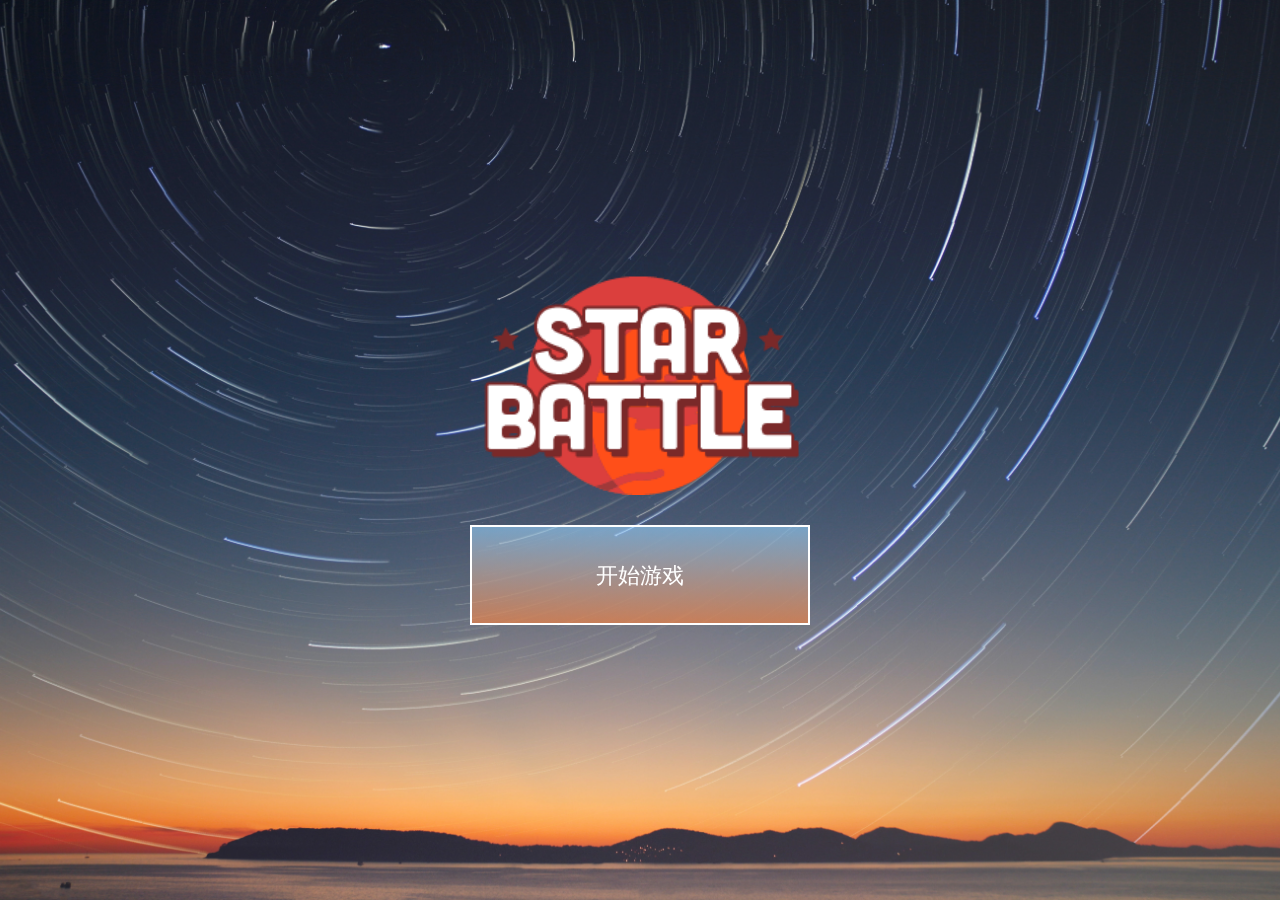
<file: 飞机大战/index.html>
<!DOCTYPE html>
<html lang="en">

<head>
    <meta charset="UTF-8">
    <meta http-equiv="X-UA-Compatible" content="IE=edge">
    <meta name="viewport" content="width=device-width, initial-scale=1.0">
    <title>Document</title>
    <!-- <script src="jq.js"></script> -->
    <style>
        * {
            padding: 0;
            margin: 0;
            list-style: none;
        }

        body {
            background: url('./imgs/background.png') 0% 0%/cover;
            width: 100%;
            height: 100vh;
            overflow: hidden;
        }

        .enemy {
            width: 80px;
            height: 80px;
            background: url('./enemy.png');
            animation: enemy 1s infinite steps(3);
            position: absolute;
            right: 100px;
            z-index: 20;
        }

        @keyframes enemy {
            to {
                background-position: right;
            }
        }

        #player {
            background: url('./player.png');
            height: 40px;
            width: 100px;
            position: absolute;
            top: 50%;
            animation: player .85s infinite steps(3);
            z-index: 50;
        }

        @keyframes player {
            to {
                background-position: right;
            }
        }

        .yun {
            background: url('./imgs/aestroid-2.png');
            position: absolute;
            animation: yun 1.5s infinite steps(30);
            width: 80px;
            height: 80px;
            z-index: 50;
            top: -80px;
        }

        @keyframes yun {
            from {
                transform: rotate(0deg);
            }

            to {
                transform: rotate(360deg);
            }
        }

        .zidan {
            width: 60px;
            height: 4px;
            background: #f90;
            position: absolute;
            box-shadow: 0px 0px 40px 10px #f90;
        }

        .move {
            position: absolute;
            top: 50%;
            left: 50%;
            transform: translate(-50%, -50%);
            background: #fff;
            width: 550px;
            height: 300px;
            display: none;
            z-index: 100;
            align-items: center;
            justify-content: center;
            flex-flow: column;
        }

        .move span {
            font-size: 1.8rem;
        }

        .move button {
            width: 200px;
            height: 40px;
            margin-top: 40px;
            background: none;
            cursor: pointer;
        }

        .fenshu {
            color: #fff;
            font-size: 1.8rem;
            display: flex;
            align-items: center;
            justify-content: flex-end;
            position: absolute;
            top: 20px;
            right: 20px;
            width: 90px;
            height: 35px;
            padding-right: 10px;
            box-sizing: border-box;
        }

        .fenshu span {
            font-size: 1rem;
            display: block;
            margin-right: 14px;
            z-index: 10;
        }

        .fenshu img {
            position: absolute;
            width: 100%;
            height: 100%;
        }

        .shengming {
            width: 200px;
            display: flex;
            align-items: center;
            justify-content: space-between;
            position: absolute;
            top: 20px;
            left: 20px;
            z-index: 20;
        }

        .shengming div {
            width: 30%;
        }

        .shengming div img {
            width: 100%;
            height: 100%;
            object-fit: cover;
        }

        .kai {
            width: 100%;
            height: 100%;
            background: url('./pexels-faik-akmd-1025469.jpg') 50% 50%/cover;
            position: fixed;
            z-index: 120;
            display: flex;
            align-items: center;
            justify-content: center;
            flex-flow: column;
        }

        .kai img {
            width: 320px;
            height: 220px;
        }

        .kai .qidong button {
            width: 340px;
            height: 100px;
            background: none;
            color: #fff;
            font-size: 1.4rem;
            border: 2px solid #fff;
            background: linear-gradient(rgba(151, 212, 255, 0.6), rgba(255, 132, 61, 0.6));
            cursor: pointer;
            margin-top: 30px;
        }

        .kai .qidong button:hover {
            border: 2px solid red;
        }

        .xue {
            width: 50px;
            height: 50px;
            background: url('./love.png') 50% 50%/cover;
            position: absolute;
            z-index: 100;
        }

        .bull {
            width: 60px;
            height: 4px;
            background: rgb(89, 153, 255);
            position: absolute;
            transform: translateY(-50%);
            box-shadow: 0px 0px 40px 10px rgb(89, 153, 255);
        }
    </style>
</head>

<body>
    <div class="kai">
        <img src="./imgs/logo.png" alt="">
        <div class="qidong">

            <button>开始游戏</button>
        </div>
    </div>
    <div class="shengming">
        <div><img src="like.png" alt=""></div>
        <div><img src="like.png" alt=""></div>
        <div><img src="like.png" alt=""></div>
    </div>
    <div class="fenshu"><span>0</span> <img src="./imgs/icon-score.png" alt=""></div>
    <div id="player"></div>
    <div class="move">
        <span>
            Geamove
        </span>
        <button>刷新再来一次</button>
    </div>
</body>
<script>
    document.querySelector('.kai .qidong button').onclick = () => {
        document.querySelector('.kai').style.display = 'none';
        var play = document.getElementById("player"),
            enem = document.querySelectorAll(".enemy"),
            gemover = document.querySelector(".move"),
            sm = document.querySelectorAll('.shengming div img'),
            active = true;
        //结算页面的再来一次
        document.querySelector(".move button").onclick = function () {
            location.reload();
        }
        var fenshu = 0;
        var shengming = 3;
        // 敌人和子弹数组
        var zidanArr = [],
            enemarr = [],
            xuearr = [],
            yunarr = [],
            bulletarr = [];


        //键盘监听
        var tops = false,
            bottoms = false,
            lefts = false,
            rights = false,
            bullets = false;
        document.onkeydown = (e) => {
            switch (e.keyCode) {
                case 32:
                    bullets = true;
                    break;
                case 87:
                    tops = true;
                    break;
                case 65:
                    lefts = true;
                    break;
                case 68:
                    rights = true;
                    break;
                case 83:
                    bottoms = true;
                    break;
            }
        }
        document.onkeyup = (e) => {
            switch (e.keyCode) {
                case 32:
                    bullets = false;
                    break;
                case 87:
                    tops = false;
                    break;
                case 65:
                    lefts = false;
                    break;
                case 68:
                    rights = false;
                    break;
                case 83:
                    bottoms = false;
                    break;
            }
        }
        setInterval(() => {
            if (tops) {
                play.style.top = Math.max(0, play.offsetTop - 10) + "px";
            }
            if (lefts) {
                play.style.left = Math.max(0, play.offsetLeft - 10) + "px";
            }
            if (bottoms) {
                play.style.top = Math.min(document.body.offsetHeight - 20, play.offsetTop + 10) + "px";
            }
            if (rights) {
                play.style.left = Math.min(document.body.offsetWidth - 100, play.offsetLeft + 10) + "px";
            }
        }, 20);


        //定义血包的独立属性
        var off_on = true;


        // 火箭子弹生成
        setInterval(() => {
            if (bullets) {
                //createElement 创建一个元素
                let div = document.createElement('div');
                div.className = "zidan";
                // appendChild 
                document.body.appendChild(div);
                // push 向数组添加这个元素 并将新长度返回
                zidanArr.push(div);
                let x = play.offsetLeft;
                let y = play.offsetTop;
                div.style.left = x + 20 + 'px';
                div.style.top = y + 20 + 'px';
            }
        }, 100);


        //敌人生成
        var direntimer = setInterval(() => {
            let y = parseInt(Math.random() * (document.body.offsetHeight - 80));
            let diren = document.createElement('div');
            diren.className = 'enemy';
            diren.style.top = y + 'px';
            document.body.appendChild(diren);
            diren.setAttribute("off", "true");
            enemarr.push(diren)
        }, 3000);


        //陨石生成
        var yuntimer = setInterval(() => {
            let x = parseInt(Math.random() * (document.body.offsetWidth));
            let yuns = document.createElement('div');
            yuns.className = 'yun';
            yuns.style.left = x + 'px';
            document.body.appendChild(yuns);
            yunarr.push(yuns);
        }, 3500);


        //敌人子弹生成
        var direntimers = setInterval(() => {
            for (x in enemarr) {
                if (enemarr[x].getAttribute("off") == "true") {
                    // 发射子弹
                    let bull = document.createElement('div');
                    bull.className = "bull";
                    document.body.appendChild(bull);
                    bulletarr.push(bull);
                    for (n in enemarr) {
                        let x = enemarr[n].offsetLeft + 20;
                        let y = enemarr[n].offsetTop + 20;
                        bull.style.left = x - 10 + 'px';
                        bull.style.top = y + 20 + 'px';
                    }
                }
            }
        }, 900);

        var timer = setInterval(() => {
            for (let i = 0; i < zidanArr.length; i++) {
                //火箭子弹移动
                zidanArr[i].style.left = zidanArr[i].offsetLeft + 30 + 'px';


                //子弹命中敌人效果
                for (let x = 0; x < enemarr.length; x++) {
                    if (zidanArr[i].offsetLeft + zidanArr[i].offsetWidth > enemarr[x].offsetLeft && zidanArr[i].offsetTop > enemarr[x].offsetTop && zidanArr[i].offsetTop + zidanArr[i].offsetHeight < enemarr[x].offsetTop + enemarr[x].offsetHeight) {


                        //血包掉落
                        let sjs = parseInt(Math.random() * 10);
                        let bao = document.createElement('div');
                        if (sjs == 1) {
                            bao.className = 'xue';
                            document.body.appendChild(bao);
                            bao.style.top = enemarr[x].offsetTop + 'px';
                            bao.style.left = enemarr[x].offsetLeft + 'px';
                            //自定义属性
                            bao.setAttribute("off", "true");
                            xuearr.push(bao);
                        }


                        //删除子弹及敌人并加分
                        enemarr[x].remove();
                        enemarr.splice(x, 1);
                        zidanArr[i].remove();
                        zidanArr.splice(i, 1);
                        fenshu += 10;
                        document.querySelector('.fenshu span').innerHTML = fenshu;
                    }
                }


                //子弹击中陨石
                for (v in yunarr) {
                    if (zidanArr[i].offsetLeft + zidanArr[i].offsetWidth > yunarr[v].offsetLeft && zidanArr[i].offsetTop > yunarr[v].offsetTop && zidanArr[i].offsetTop + zidanArr[i].offsetHeight < yunarr[v].offsetTop + yunarr[v].offsetHeight && zidanArr[i].offsetLeft < yunarr[v].offsetLeft + yunarr[v].offsetWidth) {
                        zidanArr[i].remove();
                        zidanArr.splice(i, 1);
                        yunarr[v].remove();
                        yunarr.splice(v, 1);
                        fenshu += 5;
                        document.querySelector('.fenshu span').innerHTML = fenshu;
                    }
                }
            }


            //陨石移动
            for (z in yunarr) {
                yunarr[z].style.top = yunarr[z].offsetTop + 3 + 'px';
                yunarr[z].style.left = yunarr[z].offsetLeft - 3 + 'px';
            }


            //敌人子弹移动
            for (g in bulletarr) {
                bulletarr[g].style.left = bulletarr[g].offsetLeft - 15 + 'px';
            }


            //敌人移动
            for (x in enemarr) {
                enemarr[x].style.left = enemarr[x].offsetLeft - 3 + 'px';
            }


            //敌人子弹超出消失
            for (g in bulletarr) {
                if (bulletarr[g].offsetLeft < document.body.offsetLeft - 10) {
                    bulletarr[g].remove();
                    bulletarr.splice(g, 1);
                }
            }


            //火箭子弹飞出边界消失
            for (let i = 0; i < zidanArr.length; i++) {
                if (zidanArr[i].offsetLeft > document.body.offsetWidth - 80) {
                    zidanArr[i].remove();
                    zidanArr.splice(i, 1);
                }
            }


            //陨石超出删除
            for (z in yunarr) {
                if (yunarr[z].offsetTop > document.body.offsetTop + document.body.offsetHeight) {
                    yunarr[z].remove();
                    yunarr.splice(z, 1);
                }
            }


            //敌人超出边界删除
            for (x in enemarr) {
                if (enemarr[x].offsetLeft + document.body.offsetWidth < document.body.offsetWidth) {
                    enemarr[x].remove();
                    enemarr.splice(x, 1);
                }
            }


            //血包移动
            for (v in xuearr) {
                if (xuearr[v].getAttribute("off") == "true") {
                    xuearr[v].style.top = xuearr[v].offsetTop - 3 + 'px';
                    xuearr[v].style.left = xuearr[v].offsetLeft - 3 + 'px';
                    if (xuearr[v].offsetTop < 3) {
                        xuearr[v].setAttribute("off", "false");
                    }

                }
                if (xuearr[v].getAttribute("off") == "false") {
                    xuearr[v].style.top = xuearr[v].offsetTop + 3 + 'px';
                    xuearr[v].style.left = xuearr[v].offsetLeft - 3 + 'px';
                    if (xuearr[v].offsetTop > document.body.offsetHeight - xuearr[v].offsetHeight) {
                        xuearr[v].setAttribute("off", "true")
                    }
                }
                if (xuearr[v].offsetLeft < document.body.offsetLeft - 80) {
                    xuearr[v].remove();
                    xuearr.splice(v, 1);
                }
            }
        }, 1000 / 60);



        var yidongtimer = setInterval(() => {
            for (let x = 0; x < enemarr.length; x++) {
                //定义火箭碰撞变量
                let play_s = play.offsetTop,
                    play_z = play.offsetLeft,
                    play_x = play.offsetTop + play.offsetHeight,
                    play_y = play.offsetLeft + play.offsetWidth;


                //火箭于陨石碰撞
                for (z in yunarr) {
                    if (play_s > yunarr[z].offsetTop && play_x < yunarr[z].offsetTop + yunarr[z].offsetHeight && play_y > yunarr[z].offsetLeft && play_z < yunarr[z].offsetLeft + yunarr[z].offsetWidth ||
                        play_s < yunarr[z].offsetTop && play_x > yunarr[z].offsetTop && play_y > yunarr[z].offsetLeft && play_z < yunarr[z].offsetLeft + yunarr[z].offsetWidth ||
                        play_s < yunarr[z].offsetTop + yunarr[z].offsetHeight && play_x > yunarr[z].offsetTop + yunarr[z].offsetHeight && play_y > yunarr[z].offsetLeft && play_z < yunarr[z].offsetLeft + enemarr[x].offsetWidth ||
                        play_y < yunarr[z].offsetLeft + yunarr[z].offsetHeight && play_s > yunarr[z].offsetTop && play_x < yunarr[z].offsetTop + yunarr[z].offsetHeight && play_y > yunarr[z].offsetLeft + enemarr[x].offsetWidth) {
                        yunarr[z].remove();
                        yunarr.splice(z, 1);
                        shengming--;
                    }
                }


                //敌方子弹于火箭碰撞
                for (g in bulletarr) {
                    if (play_s > bulletarr[g].offsetTop && play_x < bulletarr[g].offsetTop + bulletarr[g].offsetHeight && play_y > bulletarr[g].offsetLeft && play_z < bulletarr[g].offsetLeft + bulletarr[g].offsetWidth ||
                        play_s < bulletarr[g].offsetTop && play_x > bulletarr[g].offsetTop && play_y > bulletarr[g].offsetLeft && play_z < bulletarr[g].offsetLeft + bulletarr[g].offsetWidth ||
                        play_s < bulletarr[g].offsetTop + bulletarr[g].offsetHeight && play_x > bulletarr[g].offsetTop + bulletarr[g].offsetHeight && play_y > bulletarr[g].offsetLeft && play_z < bulletarr[g].offsetLeft + enemarr[x].offsetWidth ||
                        play_y < bulletarr[g].offsetLeft + bulletarr[g].offsetHeight && play_s > bulletarr[g].offsetTop && play_x < bulletarr[g].offsetTop + bulletarr[g].offsetHeight && play_y > bulletarr[g].offsetLeft + enemarr[x].offsetWidth) {
                        bulletarr[g].remove();
                        bulletarr.splice(g, 1);
                        shengming--;
                    }
                }


                //火箭于血包碰撞
                for (z in xuearr) {
                    if (play_s > xuearr[z].offsetTop && play_x < xuearr[z].offsetTop + xuearr[z].offsetHeight && play_y > xuearr[z].offsetLeft && play_z < xuearr[z].offsetLeft + xuearr[z].offsetWidth ||
                        play_s < xuearr[z].offsetTop && play_x > xuearr[z].offsetTop && play_y > xuearr[z].offsetLeft && play_z < xuearr[z].offsetLeft + xuearr[z].offsetWidth ||
                        play_s < xuearr[z].offsetTop + xuearr[z].offsetHeight && play_x > xuearr[z].offsetTop + xuearr[z].offsetHeight && play_y > xuearr[z].offsetLeft && play_z < xuearr[z].offsetLeft + xuearr[z].offsetWidth ||
                        play_y < xuearr[z].offsetLeft + xuearr[z].offsetHeight && play_s > xuearr[z].offsetTop && play_x < xuearr[z].offsetTop + xuearr[z].offsetHeight && play_y > xuearr[z].offsetLeft + enemarr[x].offsetWidth) {
                        if (shengming < 3) {
                            xuearr[v].remove();
                            xuearr.splice(v, 1);
                            shengming++
                            switch (shengming) {
                                case 3:
                                    sm[2].style.display = 'block';
                                    break;
                                case 2:
                                    sm[1].style.display = 'block';
                                    break;
                            }
                        }
                    }
                }


                //火箭于敌人碰撞
                if (play_s > enemarr[x].offsetTop && play_x < enemarr[x].offsetTop + enemarr[x].offsetHeight && play_y > enemarr[x].offsetLeft && play_z < enemarr[x].offsetLeft + enemarr[x].offsetWidth ||
                    //正面偏上相撞
                    play_s < enemarr[x].offsetTop && play_x > enemarr[x].offsetTop && play_y > enemarr[x].offsetLeft && play_z < enemarr[x].offsetLeft + enemarr[x].offsetWidth ||
                    //正面相撞
                    play_s < enemarr[x].offsetTop + enemarr[x].offsetHeight && play_x > enemarr[x].offsetTop + enemarr[x].offsetHeight && play_y > enemarr[x].offsetLeft && play_z < enemarr[x].offsetLeft + enemarr[x].offsetWidth ||
                    //正面偏下
                    play_y < enemarr[x].offsetLeft + enemarr[x].offsetHeight && play_s > enemarr[x].offsetTop && play_x < enemarr[x].offsetTop + enemarr[x].offsetHeight && play_y > enemarr[x].offsetLeft + enemarr[x].offsetWidth) {
                    //尾巴相撞
                    enemarr[x].remove();
                    enemarr.splice(x, 1);
                    shengming--;
                }
            }

            //生命值判断
            switch (shengming) {
                case 2:
                    sm[2].style.display = 'none';
                    break;
                case 1:
                    sm[1].style.display = 'none';
                    break;
                case 0:
                    //游戏结束
                    sm[0].style.display = 'none';
                    gemover.style.display = 'flex';
                    clearInterval(timer);
                    clearInterval(yidongtimer);
                    clearInterval(direntimer);
                    clearInterval(yuntimer);
                    clearInterval(direntimers);
                    document.onkeydown = (e) => {
                    }
                    break;
            }
        }, 1000 / 60);
    }
            //     var div = document.getElementsByTagName("div")[0];
        // var x = 10;
        // var y = 10;
        // console.log(document.body.clientHeight);

        // setInterval(function () {
        //     if (div.offsetTop > document.body.clientHeight - 110 || div.offsetTop < 0) {
        //         x = -x
        //     }
        //     div.style.top = div.offsetTop + x + "px"
        //     if (div.offsetLeft > document.body.clientWidth - 110 || div.offsetLeft < 0) {
        //         y = -y
        //     }
        //     div.style.left = div.offsetLeft + y + "px"

        // }, 30)

        // //调用碰撞方法
        // setInterval(() => {
        //     for (let i in enemarr) {
        //         let e = enemarr[i];
        //         for (let j in zidanArr) {
        //             let z = zidanArr[j];
        //             if (check(e,z)) {
        //                 e.remove();
        //                 enemarr.splice(i, 1);
        //                 z.remove();
        //                 zidanarr.splice(j, 1);
        //             }
        //         }

        //     }
        // }, 1000 / 20)


        // //获取对象碰撞边界，建立碰撞条件
        // function check(a, b) {
        //     var aRect = a.getBoundingClientRect();
        //     var bRect = b.getBoundingClientRect();
        //     if (aRect.right >= bRect.left && aRect.bottom >= bRect.top && aRect.left <= bRect.right && aRect.top <= aRect.bottom) {
        //         return true;
        //     }
        //     return false;
        // }
</script>

</html>
</file>
